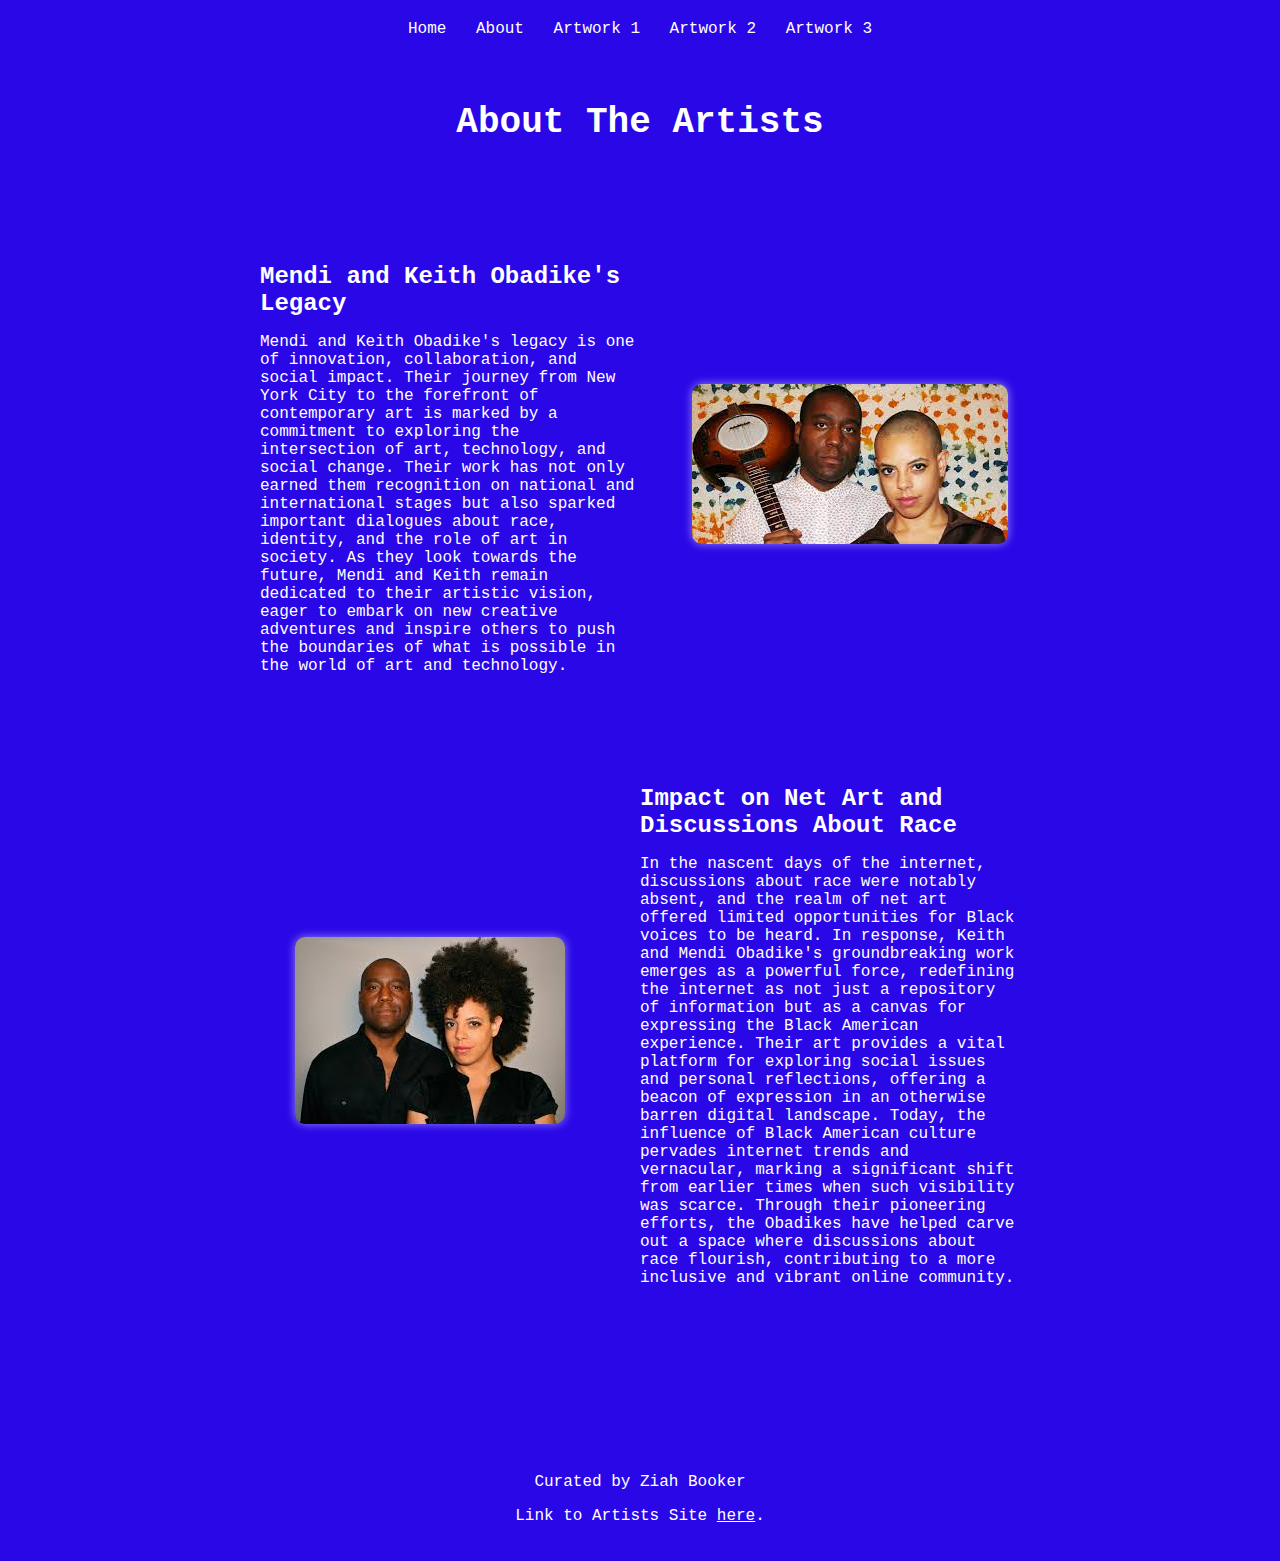
<file: about.html>
<!DOCTYPE html>
<html lang="en">
<head>
    <meta charset="UTF-8">
    <meta name="viewport" content="width=device-width, initial-scale=1.0">
    <title>About - Art Gallery</title>
    <link rel="stylesheet" href="styles2.css">
   
</head>
<body>
    <nav>
        <a href="index.html">Home</a>
        <a href="about.html">About</a>
        <a href="artwork1.html">Artwork 1</a>
        <a href="artwork2.html">Artwork 2</a>
        <a href="artwork3.html">Artwork 3</a>
    </nav>

    <header>
        <h1>About The Artists</h1>
    </header>

    <main>
        <div class="container">
            <div class="section-wrapper">
                <div class="section-content">
                    <h2>Mendi and Keith Obadike's Legacy</h2>
                    <p>Mendi and Keith Obadike's legacy is one of innovation, collaboration, and social impact. Their journey from New York City to the forefront of contemporary art is marked by a commitment to exploring the intersection of art, technology, and social change. Their work has not only earned them recognition on national and international stages but also sparked important dialogues about race, identity, and the role of art in society. As they look towards the future, Mendi and Keith remain dedicated to their artistic vision, eager to embark on new creative adventures and inspire others to push the boundaries of what is possible in the world of art and technology.</p>
                </div>
                <div class="artist-image">
                    <img src="images/mendiandkeith.jpeg" alt="Mendi and Keith Obadike">
                </div>
            </div>
            <div class="section-wrapper">
                <div class="artist-image">
                    <img src="images/Unknown.jpeg" alt="Placeholder Image">
                </div>
                <div class="section-content">
                    <h2>Impact on Net Art and Discussions About Race</h2>
                    <p>In the nascent days of the internet, discussions about race were notably absent, and the realm of net art offered limited opportunities for Black voices to be heard. In response, Keith and Mendi Obadike's groundbreaking work emerges as a powerful force, redefining the internet as not just a repository of information but as a canvas for expressing the Black American experience. Their art provides a vital platform for exploring social issues and personal reflections, offering a beacon of expression in an otherwise barren digital landscape. Today, the influence of Black American culture pervades internet trends and vernacular, marking a significant shift from earlier times when such visibility was scarce. Through their pioneering efforts, the Obadikes have helped carve out a space where discussions about race flourish, contributing to a more inclusive and vibrant online community.</p>
                </div>
            </div>
        </div>
    </main>
    <footer>
        <p>Curated by Ziah Booker</p>
        <p>Link to Artists Site <a href="http://blacksoundart.com">here</a>.</p>
    </footer>
</body>
</html>
</file>
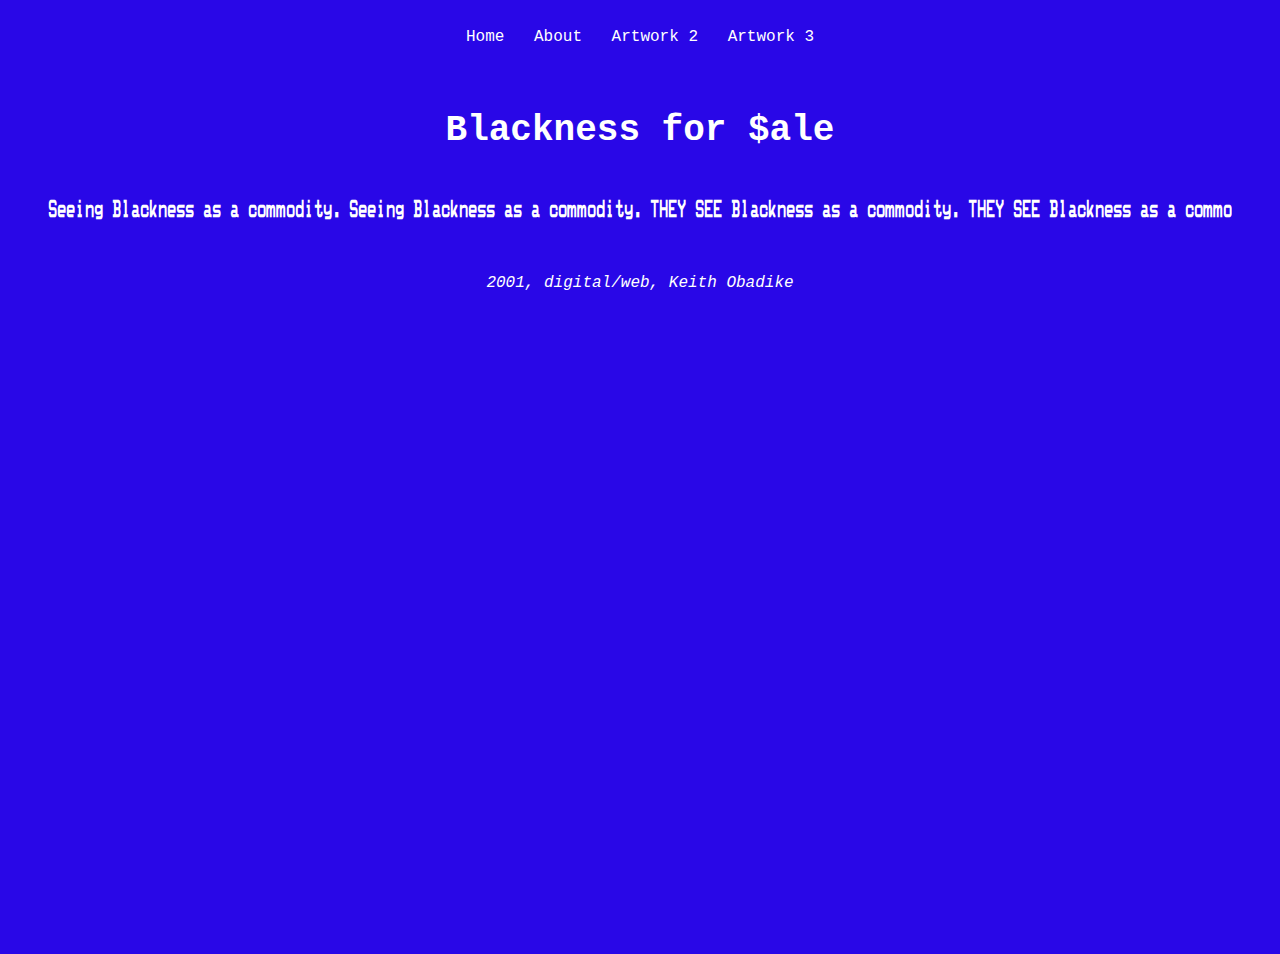
<file: artwork1.html>
<!DOCTYPE html>
<html lang="en">
<head>
    <meta charset="UTF-8">
    <meta name="viewport" content="width=device-width, initial-scale=1.0">
    <title>Artworks - Blackness for $ale</title>
    <link rel="stylesheet" href="styles3.css">

</head>
<body>
    <nav>
        <a href="index.html">Home</a>
        <a href="about.html">About</a>
        <a href="artwork2.html">Artwork 2</a>
        <a href="artwork3.html">Artwork 3</a>
    </nav>

    <header>
        <h1 class="artwork-title">Blackness for $ale</h1>
        <div>
            <header>
                <div class="marquee-container">
                    <h3>Seeing Blackness as a commodity.
                        Seeing Blackness as a commodity.
                        THEY SEE Blackness as a commodity.
                        THEY SEE Blackness as a commodity.
                        THIS INTERSECTION OF COMMERCE AND RACE.
                        THIS INTERSECTION OF COMMERCE AND RACE.
                        
                    </h3>
                </div>
            </header>
            
        </div>
        <p class="artwork-details">2001, digital/web, Keith Obadike</p>
    </header>

    <main>
        <div class="image-container">
            <a href="link_to_artists_work.html">
                <img src="images/blackness-for-sale-top.png" width="100%" height="100%">
            </a>
        </div>

        <div class="image-container">
            <a href="link_to_artists_work.html">
                <img src="images/blackness-for-sale-bid.png" width="100%" height="100%">
            </a>
        </div>

        <div class="artwork-description">
            <p>Blackness for Sale sheds light on how language used online mirrors colonization and slavery. Terms like Navigator, Explorer, and Safari evoke exploration, while the auctioning of Blackness echoes historical auctions of Black bodies and racist memorabilia on eBay. This project emphasizes that our online interactions are influenced by real-world histories, reminding us that even virtual exchanges are shaped by our physical experiences and backgrounds.</p>
            <div class="centered-link">
            <p>View the artwork <a href="http://archive.rhizome.org/anthology/blacknetart/ebay.html">here</a>.</p>
        </div>
        </div>
    </main>

    <footer>
       
    </footer>
</body>
</html>
</file>
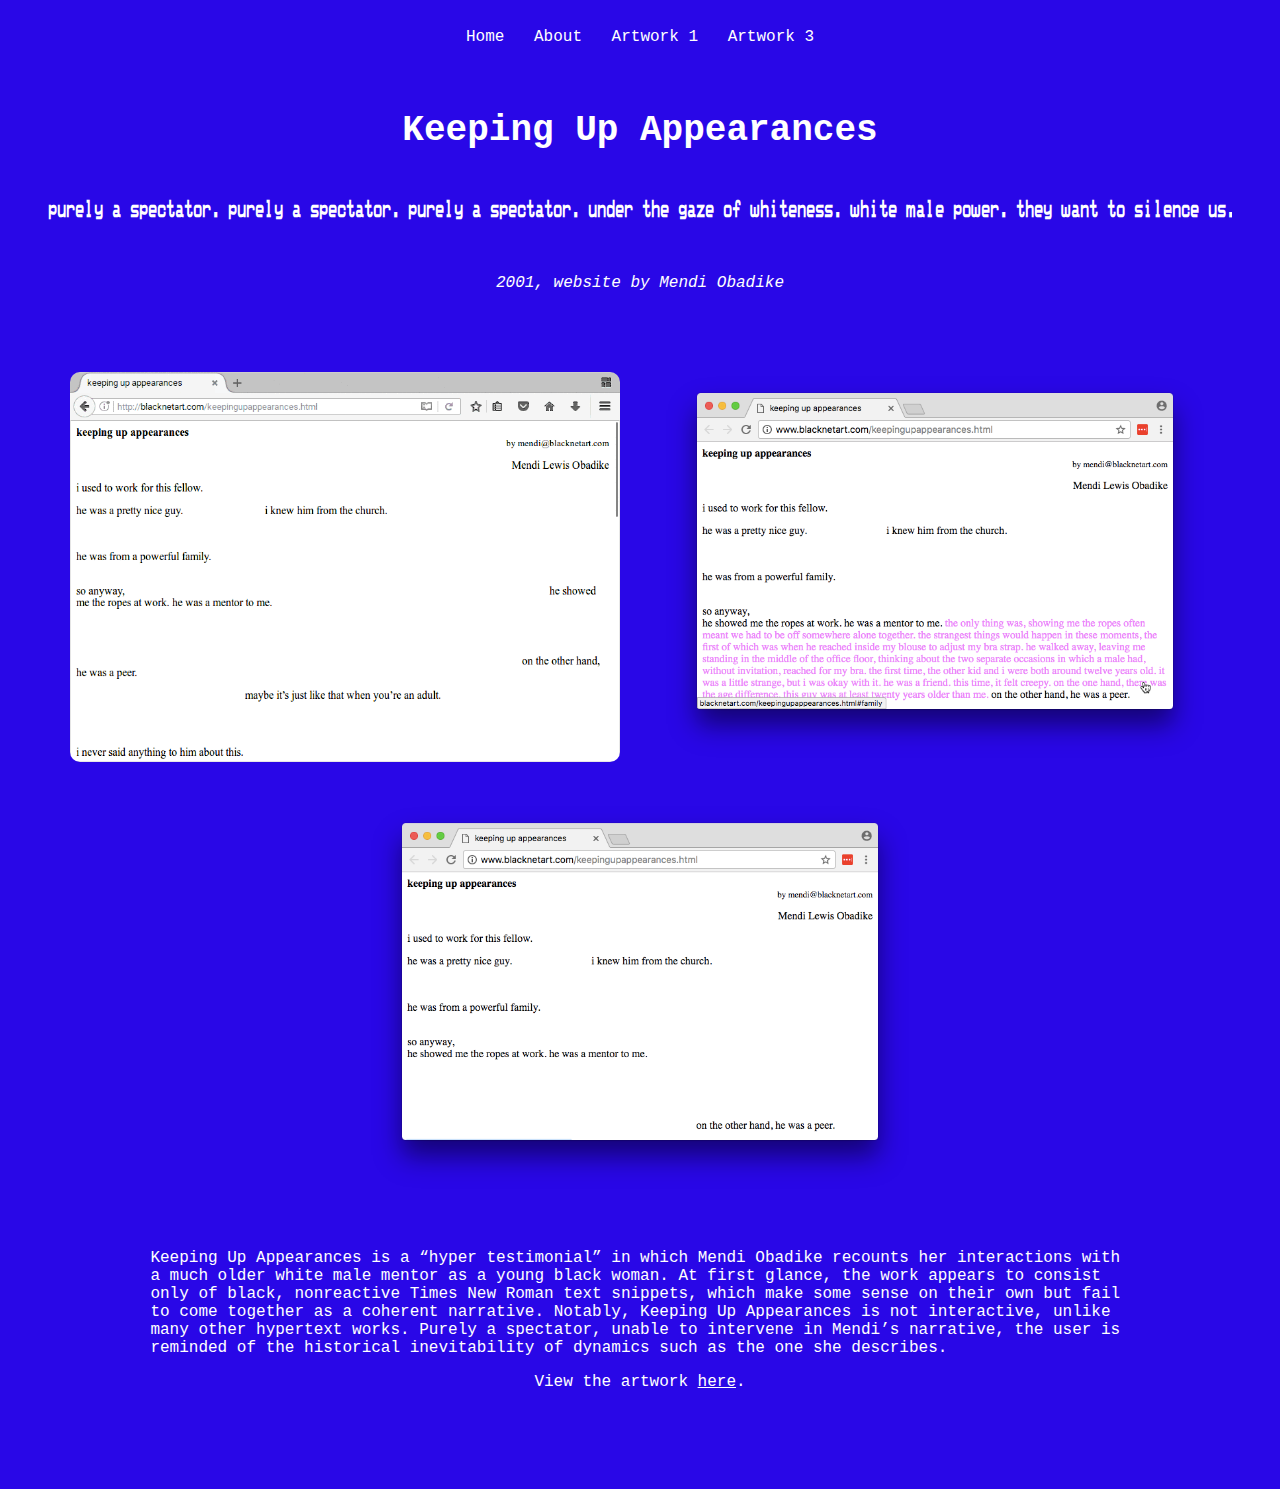
<file: artwork2.html>
<!DOCTYPE html>
<html lang="en">
<head>
    <meta charset="UTF-8">
    <meta name="viewport" content="width=device-width, initial-scale=1.0">
    <title>Artworks - Keeping Up Appearances</title>
    <link rel="stylesheet" href="styles4.css">
</head>
<body>
    <nav>
        <a href="index.html">Home</a>
        <a href="about.html">About</a>
        <a href="artwork1.html">Artwork 1</a>
        <a href="artwork3.html">Artwork 3</a>
    </nav>

    <header>
        <h1 class="artwork-title">Keeping Up Appearances</h1>
        <div>
            <header>
                <div class="marquee-container">
                    <h3>purely a spectator.
                        purely a spectator.
                        purely a spectator.
                        under the gaze of whiteness.
                        white male power.
                        they want to silence us.
                        
                      
                    </h3>
                </div>
            </header>
        <p class="artwork-details">2001, website by Mendi Obadike</p>
    </header>

    <main>
        <div class="image-container">
            <img src="images/keeping-up-appearances-rectangular-opt.gif" alt="Image 1">
        </div>

        <div class="image-container">
            <img src="images/keeping_up_appearances_cursor_1.png" alt="Image 2">
        </div>

       
        <div class="image-container">
            <img src="images/keeping_up_appearances_nohover.png" alt="Image 3">
        </div>

        <div class="artwork-description">
            <p>Keeping Up Appearances is a “hyper testimonial” in which Mendi Obadike recounts her interactions with a much older white male mentor as a young black woman. At first glance, the work appears to consist only of black, nonreactive Times New Roman text snippets, which make some sense on their own but fail to come together as a coherent narrative. Notably, Keeping Up Appearances is not interactive, unlike many other hypertext works. Purely a spectator, unable to intervene in Mendi’s narrative, the user is reminded of the historical inevitability of dynamics such as the one she describes.</p>
            <div class="centered-link">
                <p>View the artwork <a href="https://webenact.rhizome.org/keeping-up-appearances/20151029152713/http://blacknetart.com/keepingupappearances.html">here</a>.</p>
            </div>
        </div>
        
    </main>

    <footer>
      
    </footer>
</body>
</html>
</file>
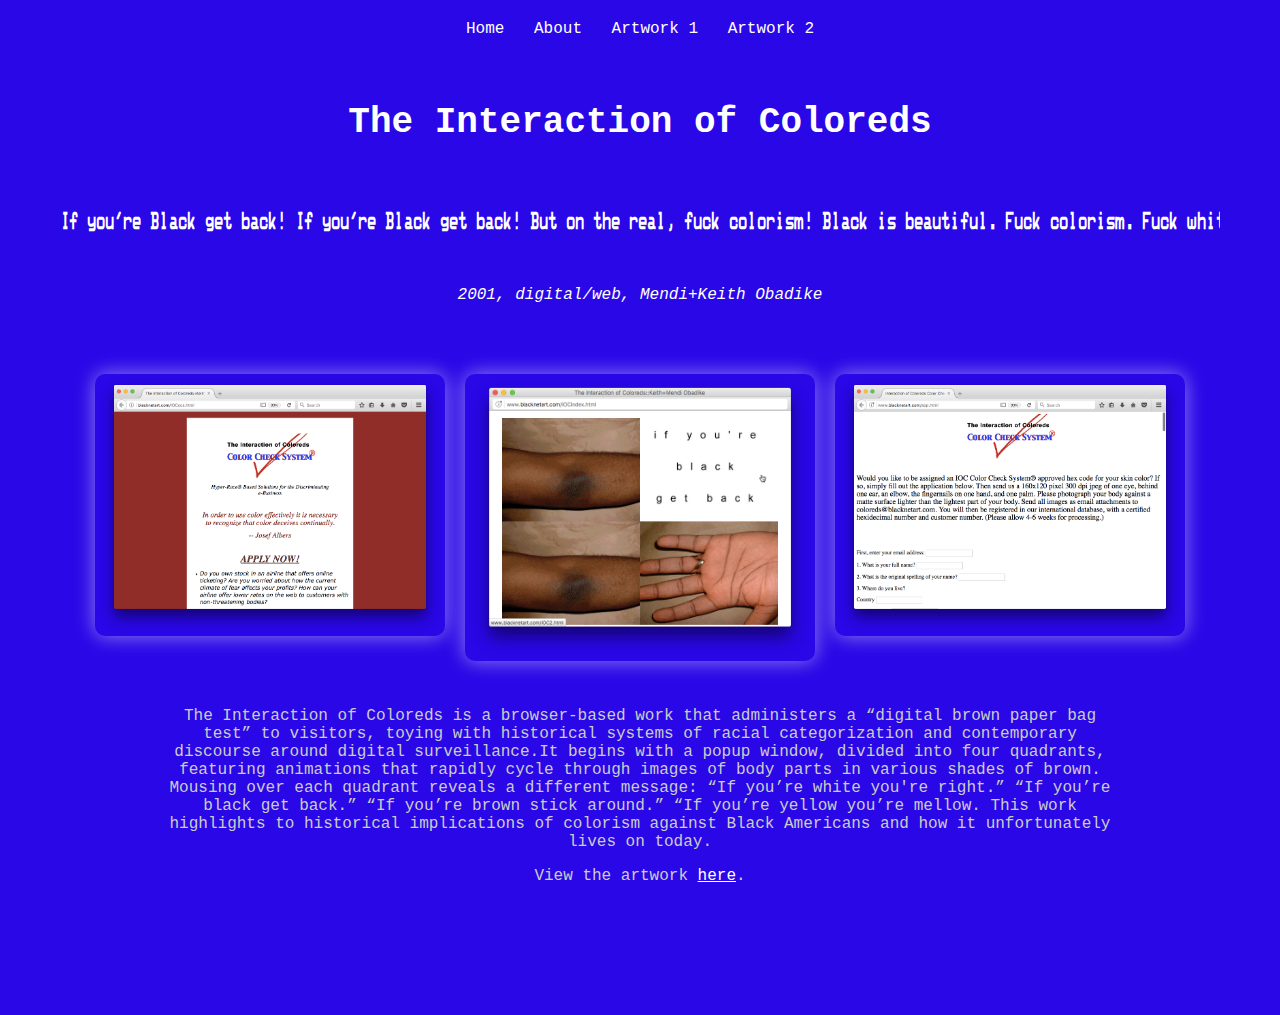
<file: artwork3.html>
<!DOCTYPE html>
<html lang="en">
<head>
    <meta charset="UTF-8">
    <meta name="viewport" content="width=device-width, initial-scale=1.0">
    <title>Artworks - The Interaction of Coloreds</title>
    <link rel="stylesheet" href="styles5.css">
   
    </style>
</head>
<body>
    <nav>
        <a href="index.html">Home</a>
        <a href="about.html">About</a>
        <a href="artwork1.html">Artwork 1</a>
        <a href="artwork2.html">Artwork 2</a>
    </nav>

    <header>
        <h1 class="artwork-title">The Interaction of Coloreds</h1>
        <header>
        
            <div>
                <header>
                    <div class="marquee-container">
                        <h3>If you're Black get back!
                            If you're Black get back!
                           But on the real, fuck colorism!
                           Black is beautiful. 
                           Fuck colorism.
                           Fuck white supremacy.
                          Dear Black Child, I hope you see your own goddamn beauty.
                            
                            
                            
                        </h3>
                    </div>
                </header>
                
            </div>
        <p class="artwork-details">2001, digital/web, Mendi+Keith Obadike</p>
    </header>

    <main>
        <div class="image-container">
            <img src="images/landing_screen.png" alt="image 1" >
        </div>

        <div class="image-container">
            <img src="images/ioc_hover.png" alt="Image 2">
        </div>

        <div class="image-container">
            <img src="images/form.png" alt="Image 3">
        </div>

        <div class="artwork-description">
            <p>The Interaction of Coloreds is a browser-based work that administers a “digital brown paper bag test” to visitors, toying with historical systems of racial categorization and contemporary discourse around digital surveillance.It begins with a popup window, divided into four quadrants, featuring animations that rapidly cycle through images of body parts in various shades of brown. Mousing over each quadrant reveals a different message: “If you’re white you're right.” “If you’re black get back.” “If you’re brown stick around.” “If you’re yellow you’re mellow. This work highlights to historical implications of colorism against Black Americans and how it unfortunately lives on today.</p>
            <p>View the artwork <a href="http://archive.rhizome.org/anthology/IOC.html">here</a>.</p>
        </div>
    </main>

    <footer>
     
    </footer>
</body>
</html>
</file>
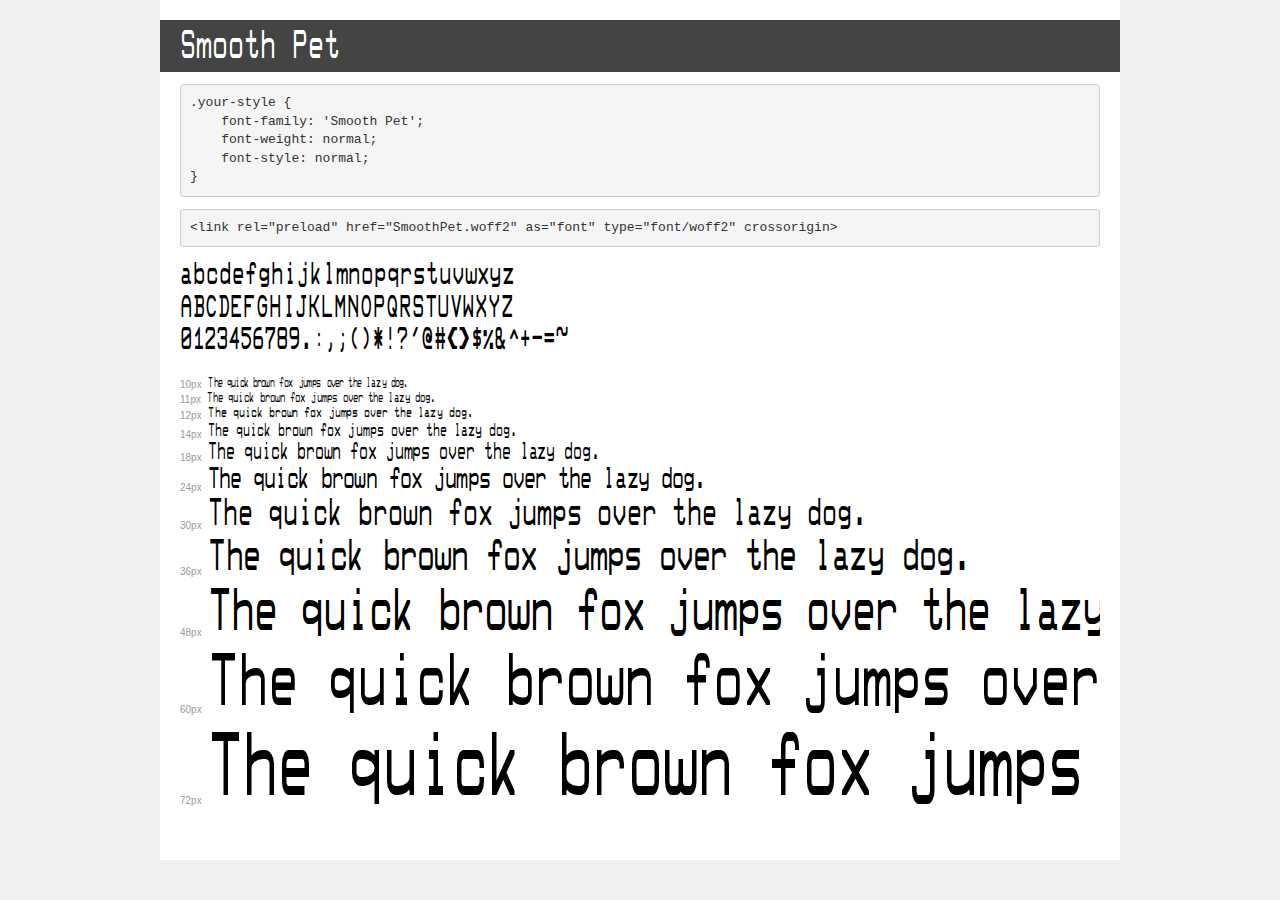
<file: fonts/transfonter.org-20240408-205401/demo.html>
<!DOCTYPE html>
<html lang="en">
<head>
    <meta charset="utf-8">
    <meta http-equiv="X-UA-Compatible" content="IE=edge">
    <meta name="viewport" content="width=device-width, initial-scale=1">
    <meta name="robots" content="noindex, noarchive">
    <meta name="format-detection" content="telephone=no">
    <title>Transfonter demo</title>
    <link href="stylesheet.css" rel="stylesheet">
    <style>
        /*
        http://meyerweb.com/eric/tools/css/reset/
        v2.0 | 20110126
        License: none (public domain)
        */
        html, body, div, span, applet, object, iframe,
        h1, h2, h3, h4, h5, h6, p, blockquote, pre,
        a, abbr, acronym, address, big, cite, code,
        del, dfn, em, img, ins, kbd, q, s, samp,
        small, strike, strong, sub, sup, tt, var,
        b, u, i, center,
        dl, dt, dd, ol, ul, li,
        fieldset, form, label, legend,
        table, caption, tbody, tfoot, thead, tr, th, td,
        article, aside, canvas, details, embed,
        figure, figcaption, footer, header, hgroup,
        menu, nav, output, ruby, section, summary,
        time, mark, audio, video {
            margin: 0;
            padding: 0;
            border: 0;
            font-size: 100%;
            font: inherit;
            vertical-align: baseline;
        }
        /* HTML5 display-role reset for older browsers */
        article, aside, details, figcaption, figure,
        footer, header, hgroup, menu, nav, section {
            display: block;
        }
        body {
            line-height: 1;
        }
        ol, ul {
            list-style: none;
        }
        blockquote, q {
            quotes: none;
        }
        blockquote:before, blockquote:after,
        q:before, q:after {
            content: '';
            content: none;
        }
        table {
            border-collapse: collapse;
            border-spacing: 0;
        }
        /* demo styles */
        body {
            background: #f0f0f0;
            color: #000;
        }
        .page {
            background: #fff;
            width: 920px;
            margin: 0 auto;
            padding: 20px 20px 0 20px;
            overflow: hidden;
        }
        .font-container {
            overflow-x: auto;
            overflow-y: hidden;
            margin-bottom: 40px;
            line-height: 1.3;
            white-space: nowrap;
            padding-bottom: 5px;
        }
        h1 {
            position: relative;
            background: #444;
            font-size: 32px;
            color: #fff;
            padding: 10px 20px;
            margin: 0 -20px 12px -20px;
        }
        .letters {
            font-size: 25px;
            margin-bottom: 20px;
        }
        .s10:before {
            content: '10px';
        }
        .s11:before {
            content: '11px';
        }
        .s12:before {
            content: '12px';
        }
        .s14:before {
            content: '14px';
        }
        .s18:before {
            content: '18px';
        }
        .s24:before {
            content: '24px';
        }
        .s30:before {
            content: '30px';
        }
        .s36:before {
            content: '36px';
        }
        .s48:before {
            content: '48px';
        }
        .s60:before {
            content: '60px';
        }
        .s72:before {
            content: '72px';
        }
        .s10:before, .s11:before, .s12:before, .s14:before,
        .s18:before, .s24:before, .s30:before, .s36:before,
        .s48:before, .s60:before, .s72:before {
            font-family: Arial, sans-serif;
            font-size: 10px;
            font-weight: normal;
            font-style: normal;
            color: #999;
            padding-right: 6px;
        }
        pre {
            display: block;
            padding: 9px;
            margin: 0 0 12px;
            font-family: Monaco, Menlo, Consolas, "Courier New", monospace;
            font-size: 13px;
            line-height: 1.428571429;
            color: #333;
            font-weight: normal;
            font-style: normal;
            background-color: #f5f5f5;
            border: 1px solid #ccc;
            overflow-x: auto;
            border-radius: 4px;
        }
        /* responsive */
        @media (max-width: 959px) {
            .page {
                width: auto;
                margin: 0;
            }
        }
    </style>
</head>
<body>
<div class="page">
    <div class="demo">
        <h1 style="font-family: 'Smooth Pet'; font-weight: normal; font-style: normal;">Smooth Pet</h1>
        <pre title="Usage">.your-style {
    font-family: 'Smooth Pet';
    font-weight: normal;
    font-style: normal;
}</pre>
        <pre title="Preload (optional)">
&lt;link rel=&quot;preload&quot; href=&quot;SmoothPet.woff2&quot; as=&quot;font&quot; type=&quot;font/woff2&quot; crossorigin&gt;</pre>
        <div class="font-container" style="font-family: 'Smooth Pet'; font-weight: normal; font-style: normal;">
            <p class="letters">
                abcdefghijklmnopqrstuvwxyz<br>
ABCDEFGHIJKLMNOPQRSTUVWXYZ<br>
                0123456789.:,;()*!?'@#&lt;&gt;$%&^+-=~
            </p>
            <p class="s10" style="font-size: 10px;">The quick brown fox jumps over the lazy dog.</p>
            <p class="s11" style="font-size: 11px;">The quick brown fox jumps over the lazy dog.</p>
            <p class="s12" style="font-size: 12px;">The quick brown fox jumps over the lazy dog.</p>
            <p class="s14" style="font-size: 14px;">The quick brown fox jumps over the lazy dog.</p>
            <p class="s18" style="font-size: 18px;">The quick brown fox jumps over the lazy dog.</p>
            <p class="s24" style="font-size: 24px;">The quick brown fox jumps over the lazy dog.</p>
            <p class="s30" style="font-size: 30px;">The quick brown fox jumps over the lazy dog.</p>
            <p class="s36" style="font-size: 36px;">The quick brown fox jumps over the lazy dog.</p>
            <p class="s48" style="font-size: 48px;">The quick brown fox jumps over the lazy dog.</p>
            <p class="s60" style="font-size: 60px;">The quick brown fox jumps over the lazy dog.</p>
            <p class="s72" style="font-size: 72px;">The quick brown fox jumps over the lazy dog.</p>
        </div>
    </div>

</div>
</body>
</html>
</file>
<file: styles2.css>
body {
    background-color: #2907e7; 
    color: #fff; 
    font-family: 'Courier New', Courier, monospace; 
    margin: 0;
    padding: 0;
}

.container {
    max-width: 800px;
    margin: 0 auto;
    padding: 20px;
}

nav {
    background-color: #2907e7;
    padding: 20px;
    text-align: center;
}

nav a {
    color: #fff;
    text-decoration: none;
    margin: 0 10px;
    font-size: 16px;
}

header {
    text-align: center;
    padding: 20px;
    background-color: #2907e7; 
}

h1 {
    font-size: 36px;
    margin-bottom: 20px;
}

main {
    padding: 20px;
}

.section-wrapper {
    display: flex;
    justify-content: space-between;
    margin-bottom: 40px;
}

.section-content {
    flex: 1;
    padding: 20px;
    background-color:  #2907e7;
    border-radius: 10px;
}

.section-content h2 {
    font-size: 24px;
    margin-bottom: 10px;
}

.section-content p {
    margin-bottom: 10px;
}

.artist-image {
    flex: 1;
    display: flex;
    justify-content: center;
    align-items: center;
}

.artist-image img {
    max-width: 100%;
    max-height: 400px;
    border-radius: 10px;
    box-shadow: 0 0 10px rgba(255, 255, 255, 0.5); 
}

footer {
    text-align: center;
    padding: 20px;
    background-color: #2907e7; 
    margin-top: 40px;
}

@keyframes fadeIn {
from {
opacity: 0;
}
to {
opacity: 1;
}
}

header {
text-align: center;
padding: 20px;
background-color: #2907e7; 
animation: fadeIn 1s ease-out;
}


.artist-image img {
max-width: 100%;
max-height: 400px;
border-radius: 10px;
box-shadow: 0 0 10px rgba(255, 255, 255, 0.5); 
transition: transform 0.3s ease-in-out;
}

.artist-image img:hover {
transform: scale(1.1);
}
a {
color: white;
}

@media only screen and (max-width: 768px) {
    
}

@media only screen and (max-width: 480px) {
   
}
</file>
<file: styles3.css>
body {
    background-color: #2907e7; /* Black background color */
    color: #fff; /* White text color */
    font-family: 'Courier New', Courier, monospace; /* Monospace font */
}

nav {
    background-color: #2907e7; /* Black background color */
    padding: 20px;
    text-align: center;
    animation: fadeIn 1s ease forwards;
}

nav a {
    color: #fff;
    text-decoration: none;
    margin: 0 10px;
    font-size: 16px; /* Increase font size */
}

header {
    text-align: center;
    padding: 20px;
    background-color: #2907e7; /* Black background color */
    animation: slideIn 1s ease forwards;
}


.artwork-title {
    font-size: 36px;
    margin-bottom: 10px;
}

.artwork-details {
    font-style: italic;
    margin-bottom: 20px;
}

main {
    display: flex;
    justify-content: center;
    align-items: center;
    flex-wrap: wrap;
    padding: 20px;
}

main {
    flex: 1;
    display: flex;
    justify-content: center;
    align-items: center;
    flex-wrap: wrap;
    padding: 20px;
    opacity: 0; 
    animation: fadeIn 1s ease forwards; 
}

.image-container {
    margin: 20px;
    border: 2px solid #fff;
    overflow: hidden;
    border-radius: 10px;
    background-color: #333; 
    flex-basis: calc(33.333% - 40px); 
    max-width: 400px; 
    flex-grow: 1; 
    transition: transform 0.3s ease; 
}

.image-container:hover {
    transform: scale(1.1); 
}

.image-container img {
    width: 100%;
    height: auto;
    display: block;
}

.artwork-description {
    width: 80%;
    margin: 20px auto;
    color: #ccc; 
    opacity: 0; 
    animation: fadeIn 1s ease forwards; 
}

.artwork-description p {
    margin-bottom: 10px;
}
@keyframes slideIn {
    from {
        transform: translateY(-100%);
    }
    to {
        transform: translateY(0);
    }
}
@keyframes fadeIn {
    from {
        opacity: 0;
    }
    to {
        opacity: 1;
    }
}
.artwork-description p {
    margin-bottom: 10px;
}

footer {
    text-align: center;
    padding: 20px;
    background-color: #2907e7; 
    margin-top: auto; 
    opacity: 0; 
    animation: fadeIn 1s ease forwards; 
}




a {
color: white;
}

.marquee-container {
overflow: hidden;
white-space: nowrap;
}

.marquee-container h3 {
animation: marquee 10s linear infinite;
}

@keyframes marquee {
0% { transform: translateX(100%); }
100% { transform: translateX(-100%); }
}

@font-face {
font-family: 'SmoothPet';
src: url(fonts/transfonter.org-20240408-205401/SmoothPet.woff) format('woff');

}

h3 {
font-family: 'SmoothPet'

}


.centered-link {
text-align: center;
}


@media only screen and (max-width: 768px) {
    
}

@media only screen and (max-width: 480px) {
   
}
</file>
<file: styles4.css>
body {
    background-color: #2907e7; 
    color: #fff; 
    font-family: 'Courier New', Courier, monospace; 
}

nav {
    background-color: #2907e7; 
    padding: 20px;
    text-align: center;
    animation: fadeIn 1s ease forwards;
}

nav a {
    color: #fff;
    text-decoration: none;
    margin: 0 10px;
    font-size: 16px; 
}

header {
    text-align: center;
    padding: 20px;
    background-color: #2907e7; 
    animation: slideIn 1s ease forwards;
}

.artwork-title {
    font-size: 36px;
    margin-bottom: 10px;
}

.artwork-details {
    font-style: italic;
    margin-bottom: 20px;
}

main {
    display: flex;
    justify-content: center;
    align-items: center;
    flex-wrap: wrap;
    padding: 20px;
}

.image-container {
    margin: 20px;

    overflow: hidden;
    border-radius: 10px;
    transition: transform 0.3s ease-in-out;
    width: 550px; 
    text-align: center;
    animation: fadeIn 1s ease forwards;
}

.image-container:hover {
    transform: scale(1.05);
}

.image-container img {
    width: 100%;
    height: auto;
    display: block;
    max-width: 100%; 
}

.artwork-description {
    width: 80%;
    margin: 20px auto;
    color:#fff;
    animation: fadeIn 1s ease forwards;
}

.artwork-description p {
    margin-bottom: 10px;
}


footer {
    text-align: center;
    padding: 20px;
    background-color: #2907e7; 
    animation: fadeIn 1s ease forwards;
}

@keyframes slideIn {
    from {
        transform: translateY(-100%);
    }
    to {
        transform: translateY(0);
    }
}

@keyframes fadeIn {
    from {
        opacity: 0;
    }
    to {
        opacity: 1;
    }
}
a {
color: white;
}
.marquee-container {
overflow: hidden;
white-space: nowrap;
}

.marquee-container h3 {
animation: marquee 10s linear infinite;
}

@keyframes marquee {
0% { transform: translateX(100%); }
100% { transform: translateX(-100%); }
}
@font-face {
font-family: 'SmoothPet';
src: url(fonts/transfonter.org-20240408-205401/SmoothPet.woff) format('woff');

}

h3 {
font-family: 'SmoothPet'

}
.centered-link {
text-align: center;
}



@media only screen and (max-width: 768px) {
    
}

@media only screen and (max-width: 480px) {
   
}
</file>
<file: styles5.css>
body {
    background-color: #2907e7; 
    color: #fff;
    font-family: 'Courier New', Courier, monospace;
    margin: 0;
    padding: 0;
}

nav {
    background-color: #2907e7; 
    padding: 20px;
    text-align: center;
    animation: slideFromTop 1s ease-in-out forwards; 
}

nav a {
    color: #fff;
    text-decoration: none;
    margin: 0 10px;
    font-size: 16px; 
    animation: fadeIn 1s ease forwards; 
}

header {
    text-align: center;
    padding: 20px;
    background-color:  #2907e7/
    animation: fadeIn 1s ease forwards; 
}

.artwork-title {
    font-size:36px;
    margin-bottom: 10px;
    animation: slideFromTop 1s ease forwards; 
}


.artwork-details {
    font-style: italic;
    margin-bottom: 20px;
}

main {
    padding: 20px;
    display: flex;
    flex-wrap: wrap;
    justify-content: center;
    align-items: flex-start; 
}

.image-container {
    margin: 10px;
    overflow: hidden;
    border-radius: 10px;
    transition: transform 0.3s ease-in-out;
    width: 350px; 
    box-shadow: 0 0 20px rgba(255, 255, 255, 0.5);
}

.image-container:hover {
    transform: scale(1.05) rotate(5deg);
}

.image-container img {
    width: 100%;
    height: auto;
    display: block;
}

.artwork-description {
    width: 80%;
    margin: 20px auto;
    color: #ccc;
    text-align: center; 
    animation: fadeIn 1s ease forwards; 
}

.artwork-description p {
    margin-bottom: 10px;
}

footer {
    text-align: center;
    padding: 20px;
    background-color: #2907e7; 
    width: 100%;
    position: relative;
    margin-top: 20px; 
}

a {
    color: white;
}


@keyframes slideFromTop {
    from {
        transform: translateY(-100%);
        opacity: 0;
    }
    to {
        transform: translateY(0);
        opacity: 1;
    }
}

@keyframes fadeIn {
    from {
        opacity: 0;
    }
    to {
        opacity: 1;
    }
}

.marquee-container {
overflow: hidden;
white-space: nowrap;
}

.marquee-container h3 {
animation: marquee 10s linear infinite;
}

@keyframes marquee {
0% { transform: translateX(100%); }
100% { transform: translateX(-100%); }
}

@font-face {
font-family: 'SmoothPet';
src: url(fonts/transfonter.org-20240408-205401/SmoothPet.woff) format('woff');

}

h3 {
font-family: 'SmoothPet'

}


@media only screen and (max-width: 768px) {
    
}

@media only screen and (max-width: 480px) {
   
}
</file>
<file: fonts/transfonter.org-20240408-205401/stylesheet.css>
@font-face {
    font-family: 'Smooth Pet';
    src: url('SmoothPet.woff2') format('woff2'),
        url('SmoothPet.woff') format('woff');
    font-weight: normal;
    font-style: normal;
    font-display: swap;
}
</file>
